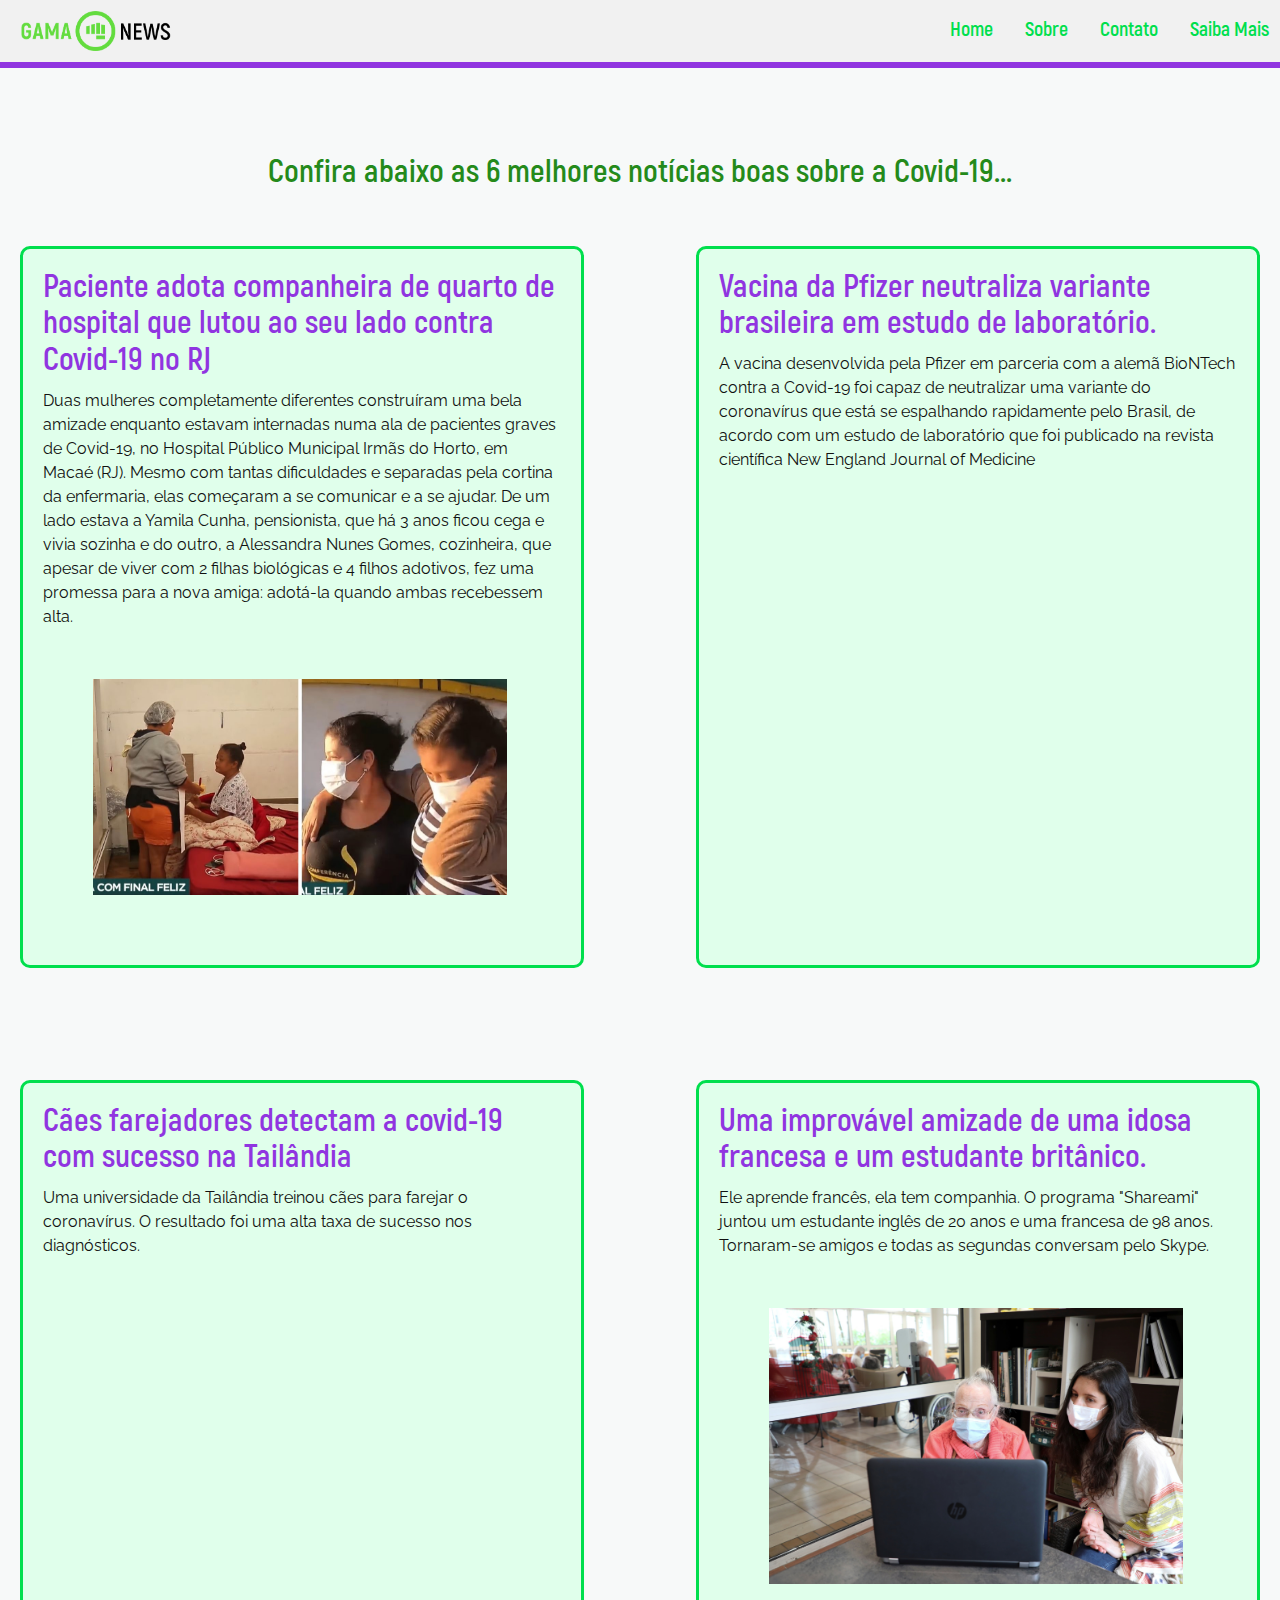
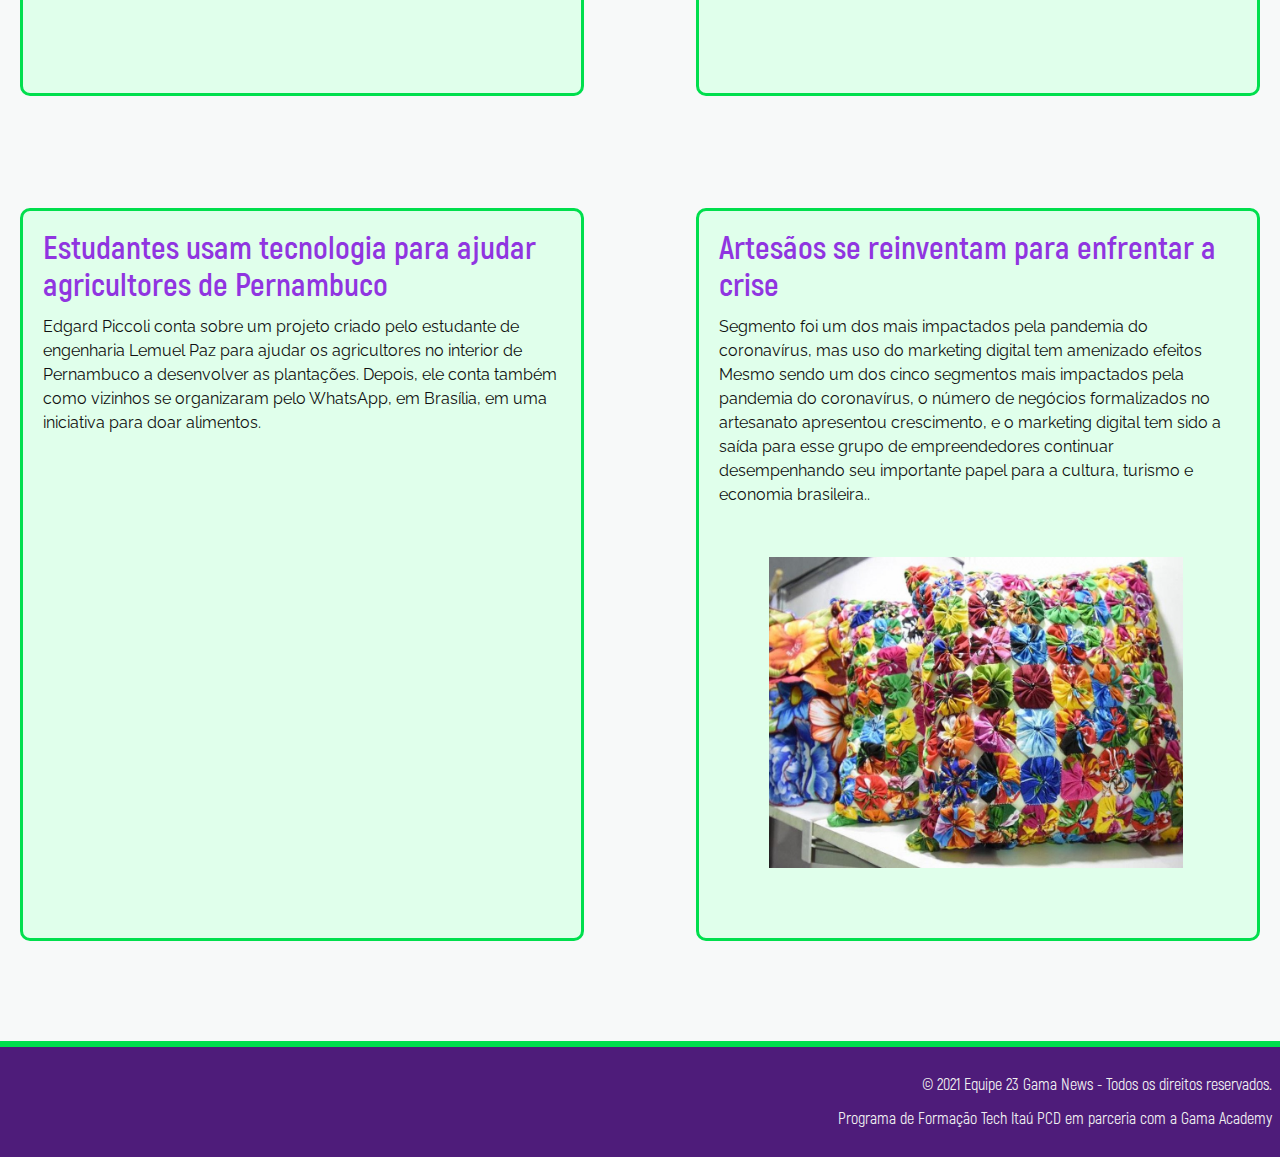
<file: index.html>
<!DOCTYPE html>
<html lang="pt-br">

<head>
  <meta charset="UTF-8">
  <meta http-equiv="X-UA-Compatible" content="IE=edge">
  <meta name="viewport" content="width=device-width, initial-scale=1.0">
  <title>Gama News - Notícias boas sobre a Covid-19</title>
  <link rel="preconnect" href="https://fonts.googleapis.com">
  <link rel="preconnect" href="https://fonts.gstatic.com" crossorigin>
  <link href="https://fonts.googleapis.com/css2?family=Exo+2:ital,wght@0,400;0,700;0,900;1,400;1,700;1,900&display=swap"
    rel="stylesheet">
  <link rel="stylesheet" href="assets/css/style.css">
  <link rel="icon" href="assets/img/logo-gama.jpg">
</head>

<body>
  
  <header>
    <img src="assets/img/gama-news.png"  alt=" Logotipo" />
    <nav>
      <ul>
        <li><a href="/">Home</a></li>
        <li><a href="sobre.html">Sobre</a></li>
        <li><a href="contato.html">Contato</a></li>
        <li><a href="saibamais.html">Saiba Mais</a></li>
      </ul>
    </nav>
  </header>

  <div class="subscribe">
    <h1>Confira abaixo as 6 melhores notícias boas sobre a Covid-19...</h1>
  </div>

  <div class="news">
    <div class="featured-text">
      <h3>Paciente adota companheira de quarto de hospital que lutou ao seu lado contra Covid-19 no RJ
      </h3>
      <p>Duas mulheres completamente diferentes construíram uma bela amizade enquanto estavam internadas numa ala de
        pacientes graves de Covid-19, no Hospital Público Municipal Irmãs do Horto, em Macaé (RJ).
        Mesmo com tantas dificuldades e separadas pela cortina da enfermaria, elas começaram a se comunicar e a se
        ajudar.
        De um lado estava a Yamila Cunha, pensionista, que há 3 anos ficou cega e vivia sozinha e do outro, a Alessandra
        Nunes Gomes, cozinheira, que apesar de viver com 2 filhas biológicas e 4 filhos adotivos, fez uma promessa para
        a nova amiga: adotá-la quando ambas recebessem alta.</p>
      <img id="adocao" src="assets/img/adocao.jpg"
        alt="Mulher adota companheira de hospital que lutou contra a Covid-19 no RJ">
     </div>

    <div class="featured-text">
      <h3>Vacina da Pfizer neutraliza variante brasileira em estudo de laboratório.</h3>
      <p>A vacina desenvolvida pela Pfizer em parceria com a alemã BioNTech contra a Covid-19 foi capaz de neutralizar
        uma variante do coronavírus que está se espalhando rapidamente pelo Brasil, de acordo com um estudo de
        laboratório que
        foi publicado na revista científica New England Journal of Medicine </p>
      <iframe id="video" width="500px" height="315px" title="Vacina da Pfizer neutraliza variante brasileira."
        src="https://www.youtube.com/embed/3ytdUNRxREU" frameborder="0"
        allow="accelerometer; autoplay; encrypted-media; gyroscope; picture-in-picture" allowfullscreen></iframe </div>
    </div>

    <div class="featured-text">
      <h3>Cães farejadores detectam a covid-19 com sucesso na Tailândia</h3>
      <p>Uma universidade da Tailândia treinou cães para farejar o coronavírus. O resultado foi uma alta taxa de sucesso nos diagnósticos. </p>

      <iframe id="video" width="500px" height="315px"
        title="Cães farejadores detectam a covid-19 com sucesso na Tailândia"
        src="https://www.youtube.com/embed/kRl90OCwWKU" frameborder="0"
        allow="accelerometer; autoplay; encrypted-media; gyroscope; picture-in-picture" allowfullscreen></iframe>
    </div>

    <div class="featured-text impressoras">
      <h3>Uma improvável amizade de uma idosa francesa e um estudante britânico.</h3>
      <p>Ele aprende francês, ela tem companhia. O programa "Shareami" juntou um estudante inglês de 20 anos e uma
        francesa de 98 anos. Tornaram-se amigos e todas as segundas conversam pelo Skype.
      </p>
      <img src="assets/img/amizade.jpg" alt="uma idosa francesa e um estudante britânico">
    </div>

    <div class="featured-text">
      <h3>Estudantes usam tecnologia para ajudar agricultores de Pernambuco
      </h3>
      <p>Edgard Piccoli conta sobre um projeto criado pelo estudante de engenharia Lemuel Paz para ajudar os
        agricultores no interior de Pernambuco a desenvolver as plantações. Depois, ele conta também como vizinhos se
        organizaram pelo WhatsApp, em Brasília, em uma iniciativa para doar alimentos.
      </p>
      <iframe id="spotify" src="https://open.spotify.com/embed/episode/6Rplb1v2aAmCS3G8ctNuEJ" width="50%" height="232"
        frameBorder="0" allowtransparency="true" allow="encrypted-media"></iframe>
    </div>
    
    <div class="featured-text">
      <h3>Artesãos se reinventam para enfrentar a crise</h3>
      <p>Segmento foi um dos mais impactados pela pandemia do coronavírus, mas uso do marketing digital tem amenizado
        efeitos
        Mesmo sendo um dos cinco segmentos mais impactados pela pandemia do coronavírus, o número de negócios
        formalizados no artesanato apresentou crescimento, e o marketing digital tem sido a saída para esse grupo de
        empreendedores continuar desempenhando seu importante papel para a cultura, turismo e economia brasileira..
      </p>
      <img src="assets/img/artesanato.jpg" alt="artesanato se reinventa na pandemia">
    </div>
  </div>

  <footer>
      <p>© 2021 Equipe 23 Gama News - Todos os direitos reservados.</p>
      <p>Programa de Formação Tech Itaú PCD em parceria com a Gama Academy </p>
  </footer>

</body>

</html>
</file>
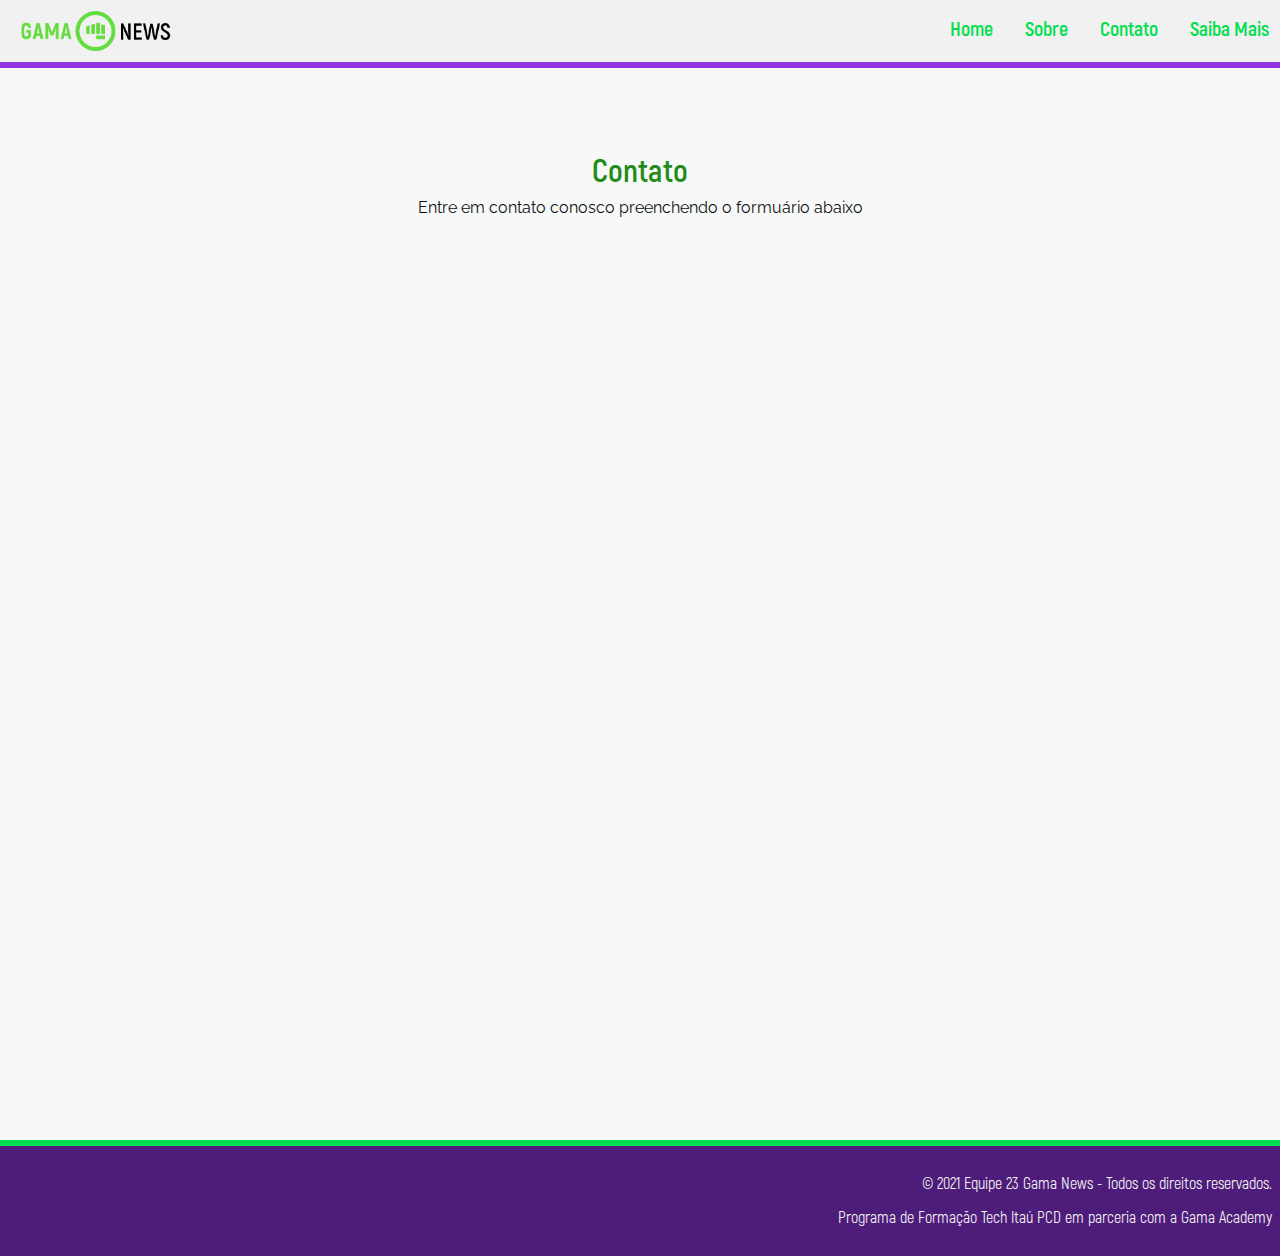
<file: contato.html>
<!DOCTYPE html>
<html lang="pt-br">

  <head>
    <meta charset="UTF-8">
    <meta http-equiv="X-UA-Compatible" content="IE=edge">
    <meta name="viewport" content="width=device-width, initial-scale=1.0">
    <title>Good Notícias &#128512 – Contato</title>
    <link rel="preconnect" href="https://fonts.googleapis.com">
    <link rel="preconnect" href="https://fonts.gstatic.com" crossorigin>
    <link href="https://fonts.googleapis.com/css2?family=Exo+2:ital,wght@0,400;0,700;0,900;1,400;1,700;1,900&display=swap" rel="stylesheet">
    <link rel="stylesheet" href="assets/css/style.css">
    <link rel="icon" href="assets/img/logo-gama.jpg">
  </head>

  <body>
    <header>
      <img src="assets/img/gama-news.png"  alt="Logotipo" />
      <nav>
        <ul>
          <li><a href="/">Home</a></li>
          <li><a href="sobre.html">Sobre</a></li>
          <li><a href="contato.html">Contato</a></li>
          <li><a href="saibamais.html">Saiba Mais</a></li>
        </ul>
      </nav>
    </header>

    <div class="featured-author">
      <h1>Contato</h1>
      <p>Entre em contato conosco preenchendo o formuário abaixo </p>
    </div>

    <div class="formulario">
        <iframe title="Formulário" src="https://docs.google.com/forms/d/e/1FAIpQLScI1GX-qPhK3ftf2KEQ-pj8NGpp7VhQRm5wF-uj-5ol6LiKmw/viewform?embedded=true" width="640" height="auto" frameborder="0" marginheight="0" marginwidth="0">Carregando…</iframe>
    </div>

    <footer>
      <div class="footer-copyright">
        <p>© 2021 Equipe 23 Gama News - Todos os direitos reservados.</p>
        <p>Programa de Formação Tech Itaú PCD em parceria com a Gama Academy </p>
      </div>
    </footer>
  </body>

</html>
</file>
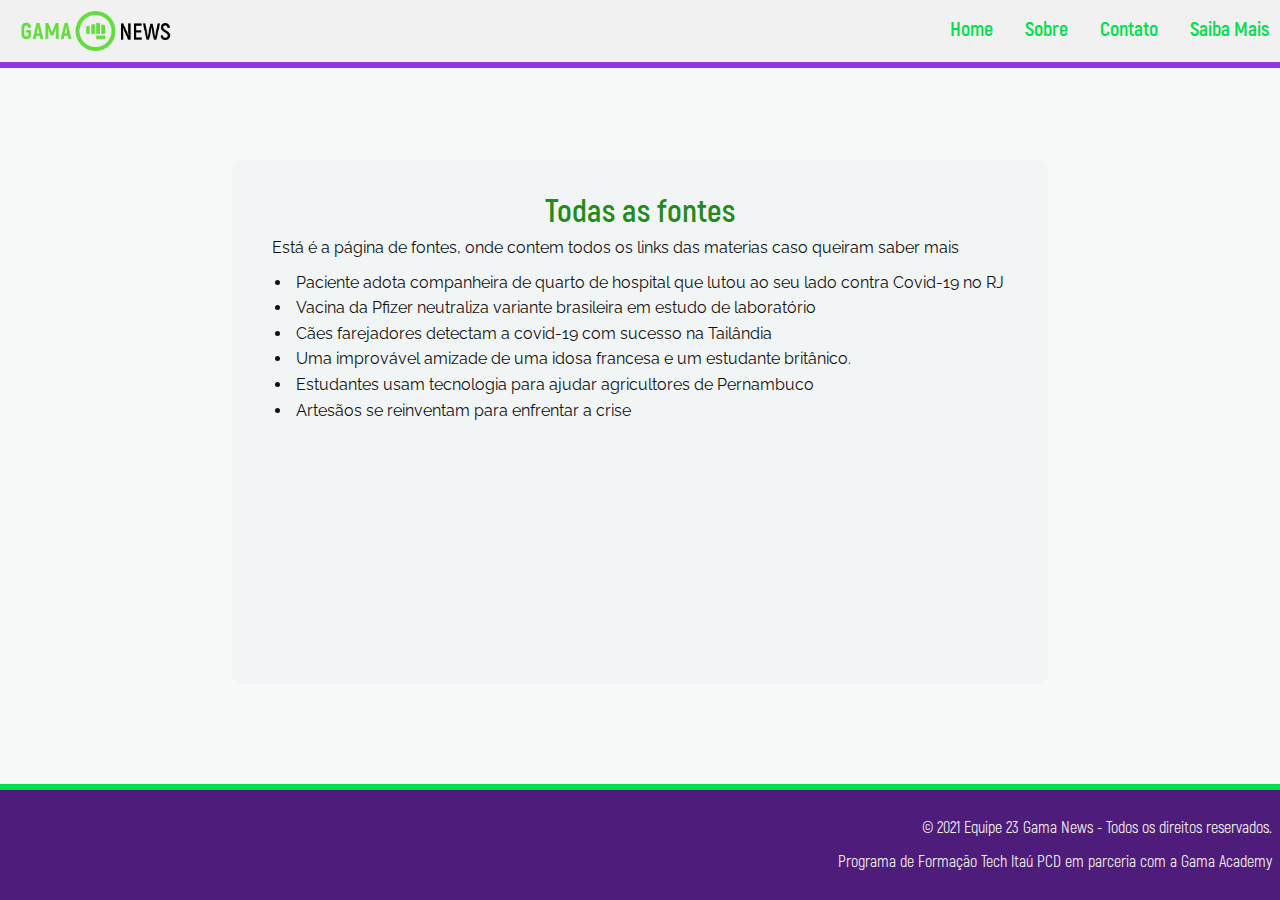
<file: saibamais.html>
<!DOCTYPE html>
<html lang="pt-br">

  <head>
    <meta charset="UTF-8">
    <meta http-equiv="X-UA-Compatible" content="IE=edge">
    <meta name="viewport" content="width=device-width, initial-scale=1.0">
    <title>Gama News - Saiba Mais</title>
    <link rel="preconnect" href="https://fonts.googleapis.com">
    <link rel="preconnect" href="https://fonts.gstatic.com" crossorigin>
    <link href="https://fonts.googleapis.com/css2?family=Exo+2:ital,wght@0,400;0,700;0,900;1,400;1,700;1,900&display=swap" rel="stylesheet">
    <link rel="stylesheet" href="assets/css/style.css">
    <link rel="icon" href="assets/img/logo-gama.jpg">
  </head>

  <body class="saibamais">
    <header>
      <img src="assets/img/gama-news.png"  alt="Logotipo" />
      <nav>
        <ul>
          <li><a href="/">Home</a></li>
          <li><a href="sobre.html">Sobre</a></li>
          <li><a href="contato.html">Contato</a></li>
          <li><a href="saibamais.html">Saiba Mais</a></li>
        </ul>
      </nav>
    </header>

    <div class="info-container">
      <h1>Todas as fontes</h1>
      <p>Está é a página de fontes, onde contem todos os links das materias caso queiram saber mais</p>

      <ul>
        <li>
          <a href="https://razoesparaacreditar.com/paciente-adota-companheira-hospital-covid/" target=" _blank"> Paciente adota companheira de quarto de hospital que lutou ao seu lado contra Covid-19 no RJ
          </a>
        </li>
        <li>
          <a href="https://www.cnnbrasil.com.br/saude/vacina-da-pfizer-neutraliza-variante-brasileira-em-estudo-de-laboratorio/" target="_blank"> Vacina da Pfizer neutraliza variante brasileira em estudo de laboratório
          </a>
        </li>
        <li>
          <a href="https://www.youtube.com/watch?v=kRl90OCwWKU&ab_channel=tvbrasil" target="_blank"> Cães farejadores detectam a covid-19 com sucesso na Tailândia
          </a>
        </li>
        <li>
          <a href=https://observador.pt/programas/atualidade/uma-amizade-improvavel-patrocinada-pela-pandemia/" target="_blank"> Uma improvável amizade de uma idosa francesa e um estudante britânico. </a>
        </li>
        <li>
          <a href="https://open.spotify.com/episode/6Rplb1v2aAmCS3G8ctNuEJ"> Estudantes usam tecnologia para ajudar agricultores de Pernambuco
          </a>
        </li>
        <li>
          <a href="https://www.agenciasebrae.com.br/sites/asn/uf/NA/artesaos-se-reinventam-para-enfrentar-a-crise,279cc1197de68710VgnVCM100000d701210aRCRD" target="_blank"> Artesãos se reinventam para enfrentar a crise
          </a>
        </li>
      </ul>
    </div>

    <footer>
      <div class="footer-copyright">
        <p>© 2021 Equipe 23 Gama News - Todos os direitos reservados.</p>
        <p>Programa de Formação Tech Itaú PCD em parceria com a Gama Academy </p>
      </div>
    </footer>

  </body>

</html>
</file>
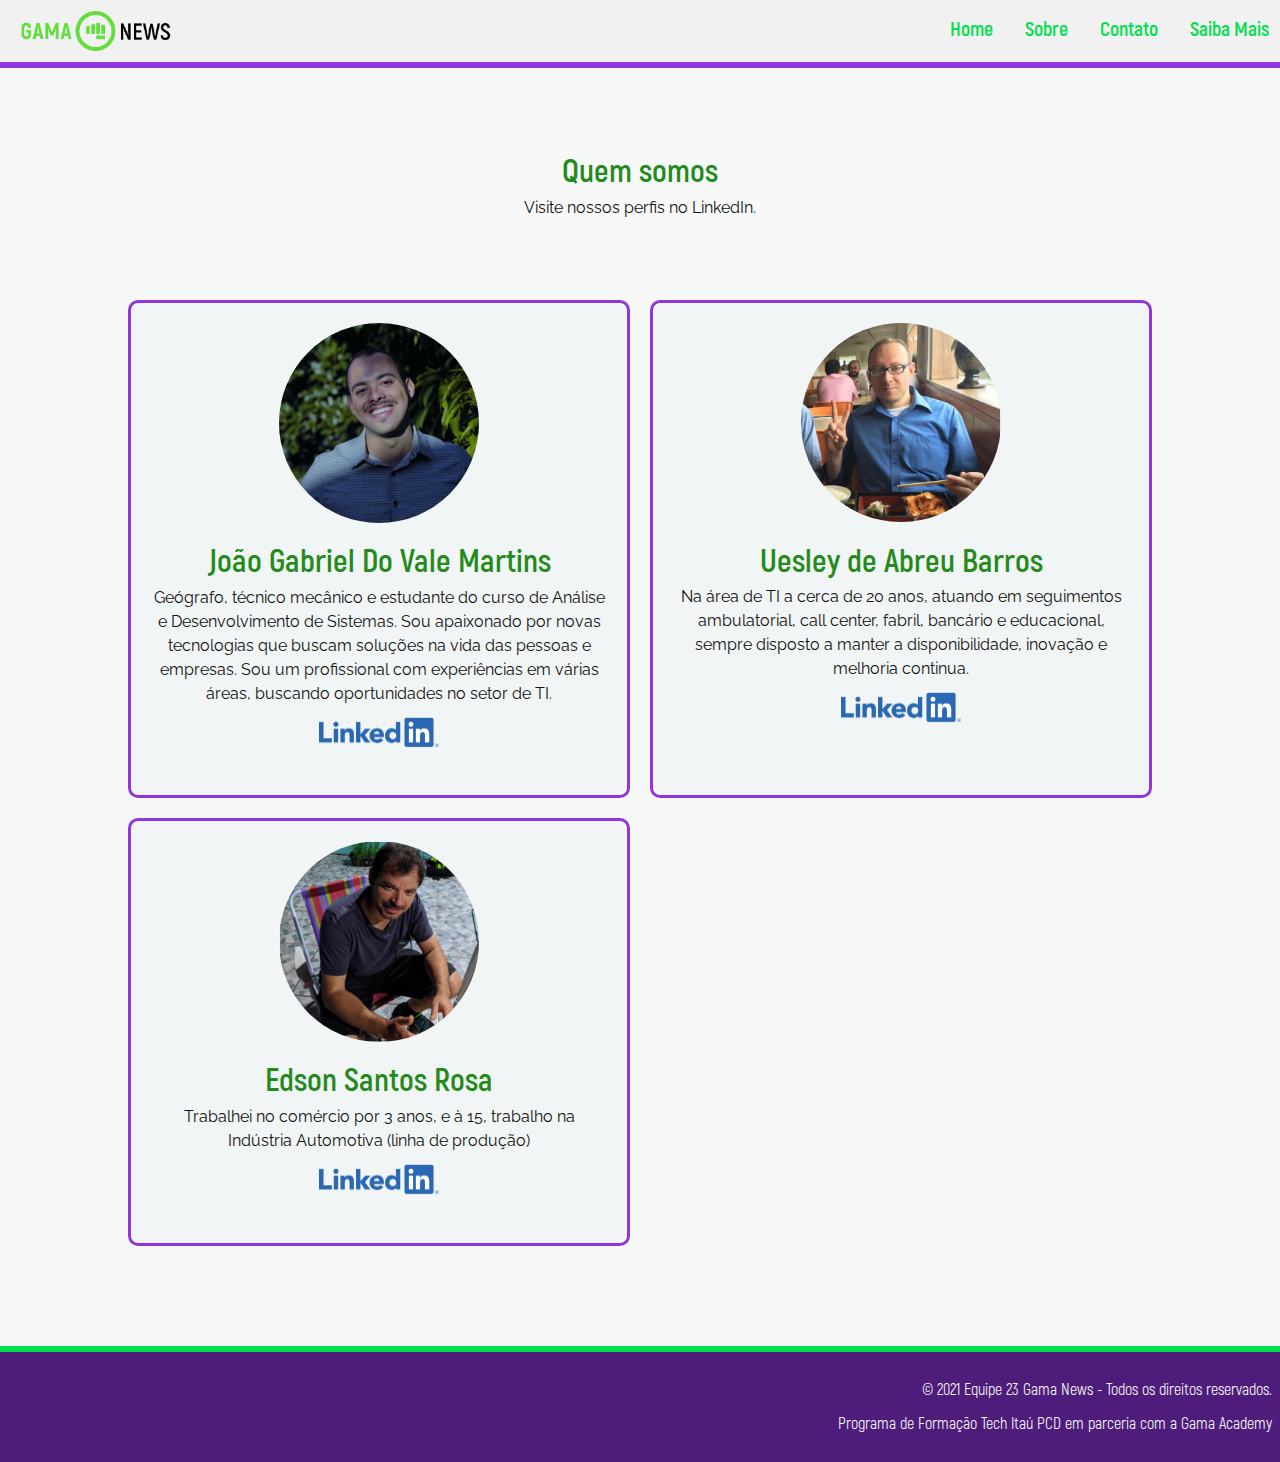
<file: sobre.html>
<!DOCTYPE html>
<html lang="pt-br">

  <head>
    <meta charset="UTF-8">
    <meta http-equiv="X-UA-Compatible" content="IE=edge">
    <meta name="viewport" content="width=device-width, initial-scale=1.0">
    <title>Gama News – Quem somos</title>
    <link rel="preconnect" href="https://fonts.googleapis.com">
    <link rel="preconnect" href="https://fonts.gstatic.com" crossorigin>
    <link href="https://fonts.googleapis.com/css2?family=Exo+2:ital,wght@0,400;0,700;0,900;1,400;1,700;1,900&display=swap" rel="stylesheet">
    <link rel="stylesheet" href="assets/css/style.css">
    <link rel="icon" href="assets/img/logo-gama.jpg">
  </head>

  <body>
    <header>
      <img src="assets/img/gama-news.png"  alt="Logotipo" />
      <nav>
        <ul>
          <li><a href="/">Home</a></li>
          <li><a href="sobre.html">Sobre</a></li>
          <li><a href="contato.html">Contato</a></li>
          <li><a href="saibamais.html">Saiba Mais</a></li>
        </ul>
      </nav>
    </header>

    <div class="featured-author">
      <h1>Quem somos</h1>
      <p>Visite nossos perfis no LinkedIn.</p>
    </div>

      <div class="authors">

        <div class="author">
          <img alt="Foto de João Gabriel Do Vale Martins" src="assets/img/autores/joao.png">
          <h1>João Gabriel Do Vale Martins</h1>
          <p>Geógrafo, técnico mecânico e estudante do curso de Análise e Desenvolvimento de Sistemas. Sou apaixonado por novas tecnologias que buscam soluções na vida das pessoas e empresas. Sou um profissional com experiências em várias áreas, buscando oportunidades no setor de TI.</p>
          <a href="https://linkedin.com/in/joaovalemartins/">
            <img alt="Visite o perfil de João Gabriel no Linkedin" class="linkedin" src="assets/img/linkedin.png">
          </a>
        </div>

        <div class="author">
          <img alt="Foto de Uesley Abreu Barros" src="assets/img/autores/uesley.PNG">
          <h1>Uesley de Abreu Barros</h1>
          <p>Na área de TI a cerca de 20 anos, atuando em seguimentos ambulatorial, call center, fabril, bancário e educacional, sempre disposto a manter a disponibilidade, inovação e melhoria continua.</p>
          <a href="https://www.linkedin.com/in/uesley-de-abreu-barros-a528b1158/">
            <img alt="Visite o perfil de uesley de Abreu Barros" class="linkedin" src="assets/img/linkedin.png">
          </a>
        </div>


        <div class="author">
          <img alt="Foto de Edson Santos Rosa" src="assets/img/autores/Edson.PNG">
          <h1>Edson Santos Rosa</h1>
          <p>Trabalhei no comércio por  3 anos, e à 15, trabalho na Indústria Automotiva (linha de produção)</p>
          <a href="https://www.linkedin.com/">
            <img alt="Visite o perfil de Edson Santos Rosa" class="linkedin" src="assets/img/linkedin.png">
          </a>
        </div>
        </div>

  
        <footer>
          <div class="footer-copyright">
            <p>© 2021 Equipe 23 Gama News - Todos os direitos reservados.</p>
            <p>Programa de Formação Tech Itaú PCD em parceria com a Gama Academy </p>
          </div>
        </footer>
  </body>

</html>
</file>
<file: assets/css/style.css>
@import url("https://fonts.googleapis.com/css2?family=Festive&display=swap");
@import url('https://fonts.googleapis.com/css2?family=Raleway:ital,wght@0,200;0,400;0,700;0,900;1,200;1,400;1,700;1,900&display=swap');

:root
{
  --azul-transparente: rgba(230, 236, 234, 0.3);
  --branco: #F1F1F1;
  --laranja: #FF9C11;
  --laranja-apretado: #6D4309;
  --purpura: #9035E0;
  --purpura-medio: #6F28AD;
  --purpura-escuro: #4E1C7A;
  --preto: #111111;
  --roxo: #18095A;
  --verde-claro: #e0ffeb;
  --verde: #00DF4D;
  --verde-medio: #007929;
  --verde-escuro: #004517;
}

@font-face 
{
  font-display: swap;  
  font-family: "Gama Academy";
  font-style: normal;
  font-weight: normal;
  src: url("../fonts/akrobat/akrobat-regular.woff") format("woff");
}

@font-face 
{
  font-display: swap;  
  font-family: "Gama Academy";
  font-style: normal;
  font-weight: bold;
  src: url("../fonts/akrobat/akrobat-bold.woff") format("woff");
}

@font-face 
{
  font-display: swap;  
  font-family: "Gama Academy";
  font-style: normal;
  font-weight: 900;
  src: url("../fonts/akrobat/akrobat-black.woff") format("woff");
}

*
{
  box-sizing: border-box;
  margin: 0;
  padding: 0;
}

html,
body
{
  height: 100%;
  width: 100%;
}

.subscribe
{
  color: #0F4218;
  margin-bottom: 60px;
}

body
{
  background: var(--azul-transparente);
  color: var(--preto);
  font-family: "Raleway", sans-serif;
  line-height: 1.6em;
  padding-top: 10em;
}

a
{
  text-decoration: none;
}

h1
{
  align-items: center;
  color: #248A1B;
  font-family: "Gama Academy", sans-serif;
  text-align: center;
}

h2,
h3,
h4,
h5,
h6
{
  color: var(--verde-medio);
  font-family: "Gama Academy", sans-serif;
  line-height: 1.15em;
}

p
{
  line-height: 1.5rem;
  margin-bottom: 10px;
  margin-top: 10px;
}

header
{
  align-items: center;
  background-color: var(--branco);
  border-bottom: 6px solid var(--purpura);
  color: white;
  display: flex;
  font-family: "Gama Academy", sans-serif;
  justify-content: space-between;
  left: 0;
  padding: 0.7em;
  position: fixed;
  top: 0;
  width: 100%;
  z-index: 1;
}

header img
{
  margin-left: 10px;
  width: 150px;
}

nav ul
{
  display: flex;
}

nav ul li
{
  list-style: none;
  margin-left: 2rem;
}

nav ul li a
{
  color: var(--verde);
  font-weight: bold;
  font-size: 20px;
}

nav ul li a:hover
{
  color: var(--purpura);
}

.news
{
  /* background-color: var(--verde-claro);
  border-radius: 10px; */
  display: grid;
  gap: 7em;
  grid-template-columns: repeat(2, 1fr);
  grid-template-rows: repeat(3, auto);
  margin: 0 auto;
  max-width: 1240px;
}

.featured-text
{
  background-color: var(--verde-claro);
  border: 3px solid var(--verde);
  border-radius: 10px;
  padding: 20px;
}

.featured-text:hover
{
  border: 3px solid var(--purpura);
}

.featured-text h3,
.info-container h3
{
  color: var(--purpura);
  font-size: 2em;
}

.featured-text p
{
  margin-bottom: 30px;
}

.featured-text img,
.featured-text iframe
{
  display: block;
  margin: 0 auto;
  margin: 50px ;
  max-width: 80%;
}

footer
{
  background: var(--purpura-escuro);
  border-top: 6px solid var(--verde);
  color: var(--branco);
  font-family: "Gama Academy", sans-serif;
  margin-top: 100px;
  padding: 1rem 0.5rem;
  text-align: right;
  width: 100%;
}

/* Sobre */

.featured-author
{
  text-align: center;
  margin-bottom: 5em;
}

.authors
{
  display: grid;
  gap: 20px;
  grid-template-columns: repeat(2, 1fr);
  grid-template-rows: repeat(2, auto);
  margin: 0 auto;
  max-width: 1024px;
}

.author
{
  background-color: var(--azul-transparente);
  border: 3px solid var(--purpura);
  border-radius: 10px;
  padding: 20px;
  text-align: center;
}

.author img
{
  border-radius: 100px;
  margin-bottom: 20px;
  width: 200px;
}

.author .linkedin
{
  border-radius: 0;
  width: 120px;
}

/* Contacto */

.formulario
{
  height: 100%;
}

.formulario iframe
{
  display: block;
  height: 100%;
  margin: 0 auto;
  position: relative;
}

.m2 .freebirdFormviewerViewNavigationPasswordWarning
{
  padding: 10px !important;
}

.freebirdFormviewerViewFooterEmbeddedBackground
{
  padding: 20px !important;
}

/* Saiba mais */

.saibamais
{
  align-content: space-between;
  display: grid;
  grid-template-columns: 1fr;
  grid-template-rows: 1fr;
  height: 100%;
}

.info-container
{
  background-color: var(--azul-transparente);
  border-radius: 10px;
  margin: 0 auto;
  max-width: 1024px;
  padding: 40px;
}

.info-container a
{
  color: var(--preto);
  padding: 4px;
}

.info-container a:hover
{
  color: var(--branco);
  background-color: var(--purpura-medio);
  padding: 4px;
}

.info-container ul li
{
  margin-left: 20px;
}
</file>
